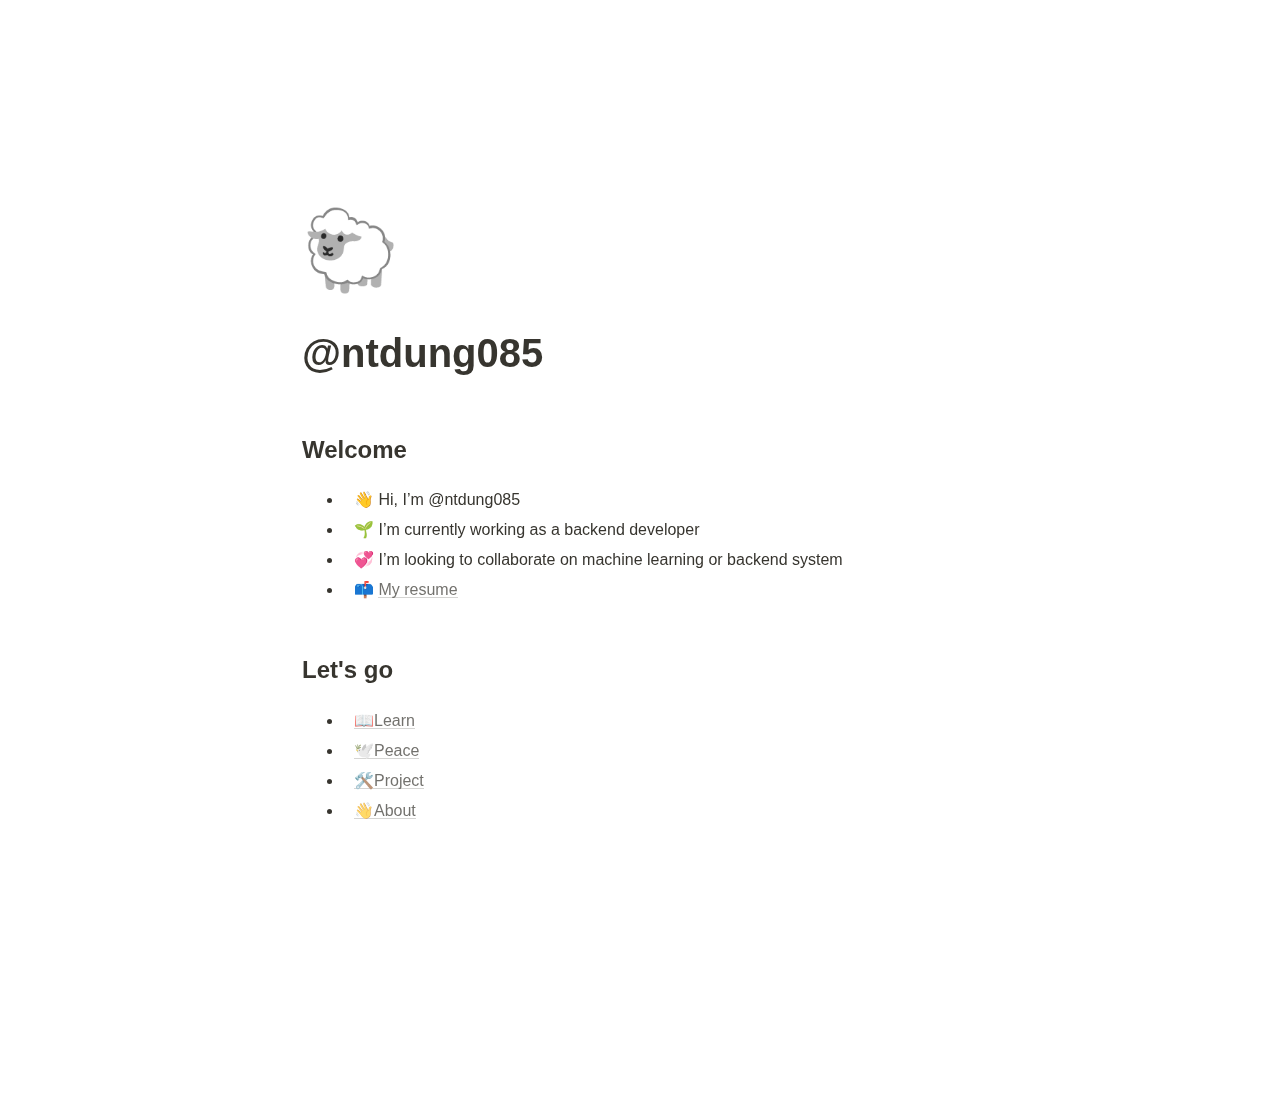
<file: index.html>
<!DOCTYPE html>
<html lang="en">

<head>
    <meta charset="utf-8">
    <meta name="viewport" content="width=device-width, initial-scale=1">
    <meta http-equiv="X-UA-Compatible" content="IE=edge">
    <title>ntdung085</title>
    <link rel="stylesheet" href="potion.css">
</head>

<body>
    <header>
        <!-- Top image (optional) -->
        <div class="background" style="background-image: url(https://source.unsplash.com/2800x400)">
        </div>

        <!-- Page icon (optional) -->
        <div class="icon">🐑</div>

        <!-- h1 here becomes the page title (also optional but you better have it) -->
        <h1>@ntdung085</h1>
    </header>
    <div class="content">
        <div class="wellcome">
            <h2>Welcome</h2>
            <ul>
                <li>👋 Hi, I’m @ntdung085</li>
                <li>🌱 I’m currently working as a backend developer</li>
                <li>💞️ I’m looking to collaborate on machine learning or backend system</li>
                <li>📫 <a href="https://www.overleaf.com/read/mhdfknqxdwst">My resume</a></li>
            </ul>
        </div>

    </div>
    <footer>
        <div class="sidebar">
            <h2>Let's go</h2>

            <ul>
                <li><a href="learn/learn.html">📖Learn</a></li>
                <li><a href="peace/peace.html">🕊️Peace</a></li>
                <li><a href="project/project.html">🛠️Project</a></li>
                <li><a href="index.html">👋About</a></li>

            </ul>
        </div>
    </footer>

</body>

</html>
</file>
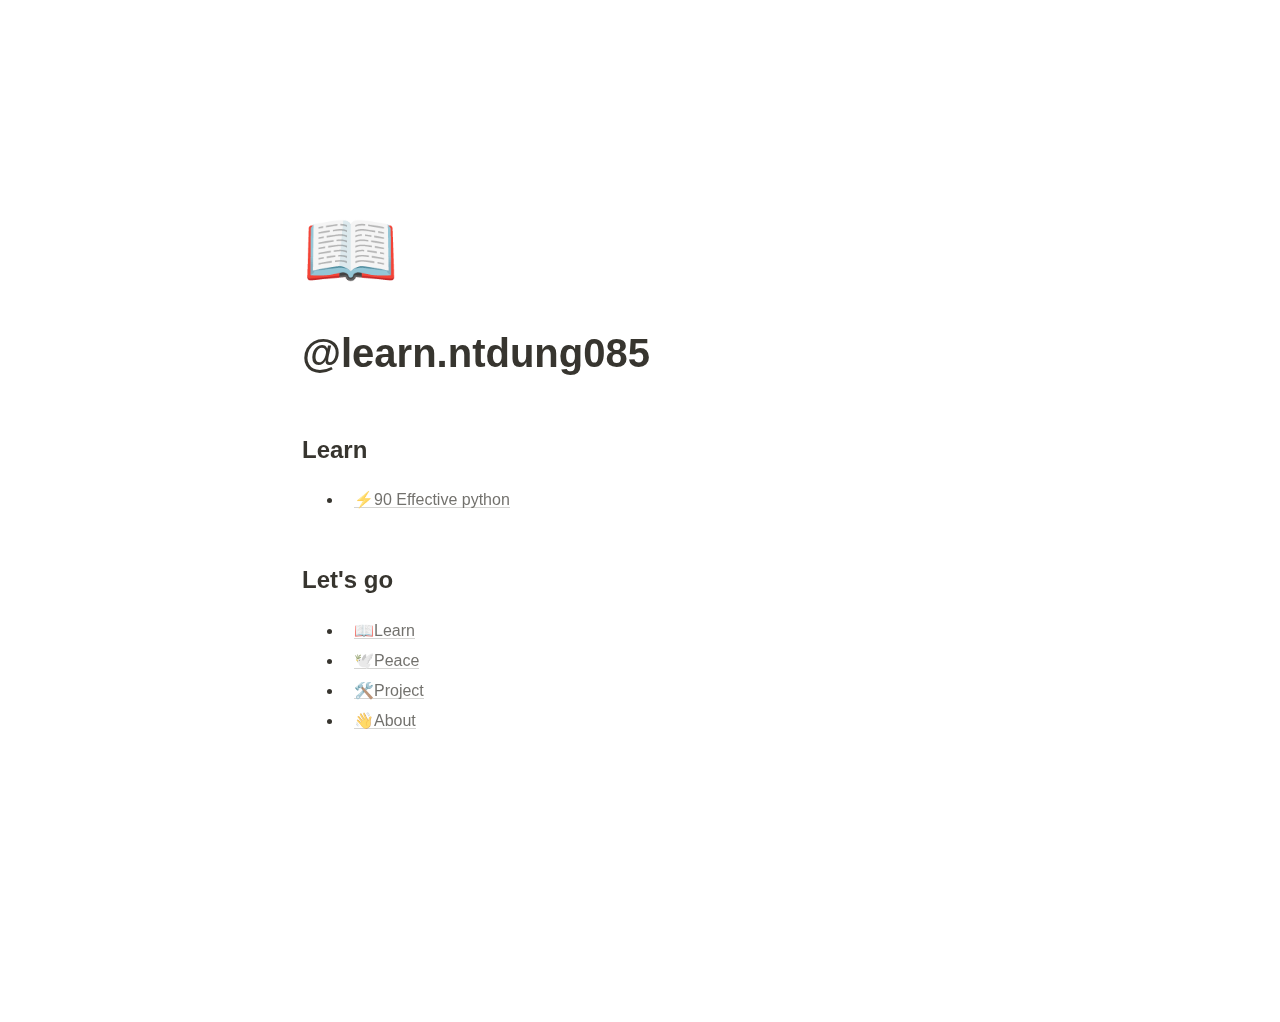
<file: learn/learn.html>
<!DOCTYPE html>
<html lang="en">

<head>
    <meta charset="UTF-8">
    <meta name="viewport" content="width=device-width, initial-scale=1.0">
    <title>ntdung085</title>
    <link rel="stylesheet" href="../potion.css">

</head>

<body>
    <header>
        <!-- Top image (optional) -->
        <div class="background" style="background-image: url(https://source.unsplash.com/2800x400)">
        </div>

        <!-- Page icon (optional) -->
        <div class="icon">📖</div>

        <!-- h1 here becomes the page title (also optional but you better have it) -->
        <h1>@learn.ntdung085</h1>



    </header>
    <div class="content">
        <div class="learn">
            <h2>Learn</h2>
            <ul>
                <li><a href="https://ntdung085.notion.site/Effective-Python-cd08e0626f814cb1a55bf400e9d5dbb9?pvs=4">⚡90
                        Effective python</a></li>
            </ul>
        </div>

    </div>


    <footer>
        <div class="sidebar">
            <h2>Let's go</h2>

            <ul>
                <li><a href="../learn/learn.html">📖Learn</a></li>
                <li><a href="../peace/peace.html">🕊️Peace</a></li>
                <li><a href="../project/project.html">🛠️Project</a></li>
                <li><a href="../index.html">👋About</a></li>

            </ul>
        </div>
    </footer>


</body>

</html>
</file>
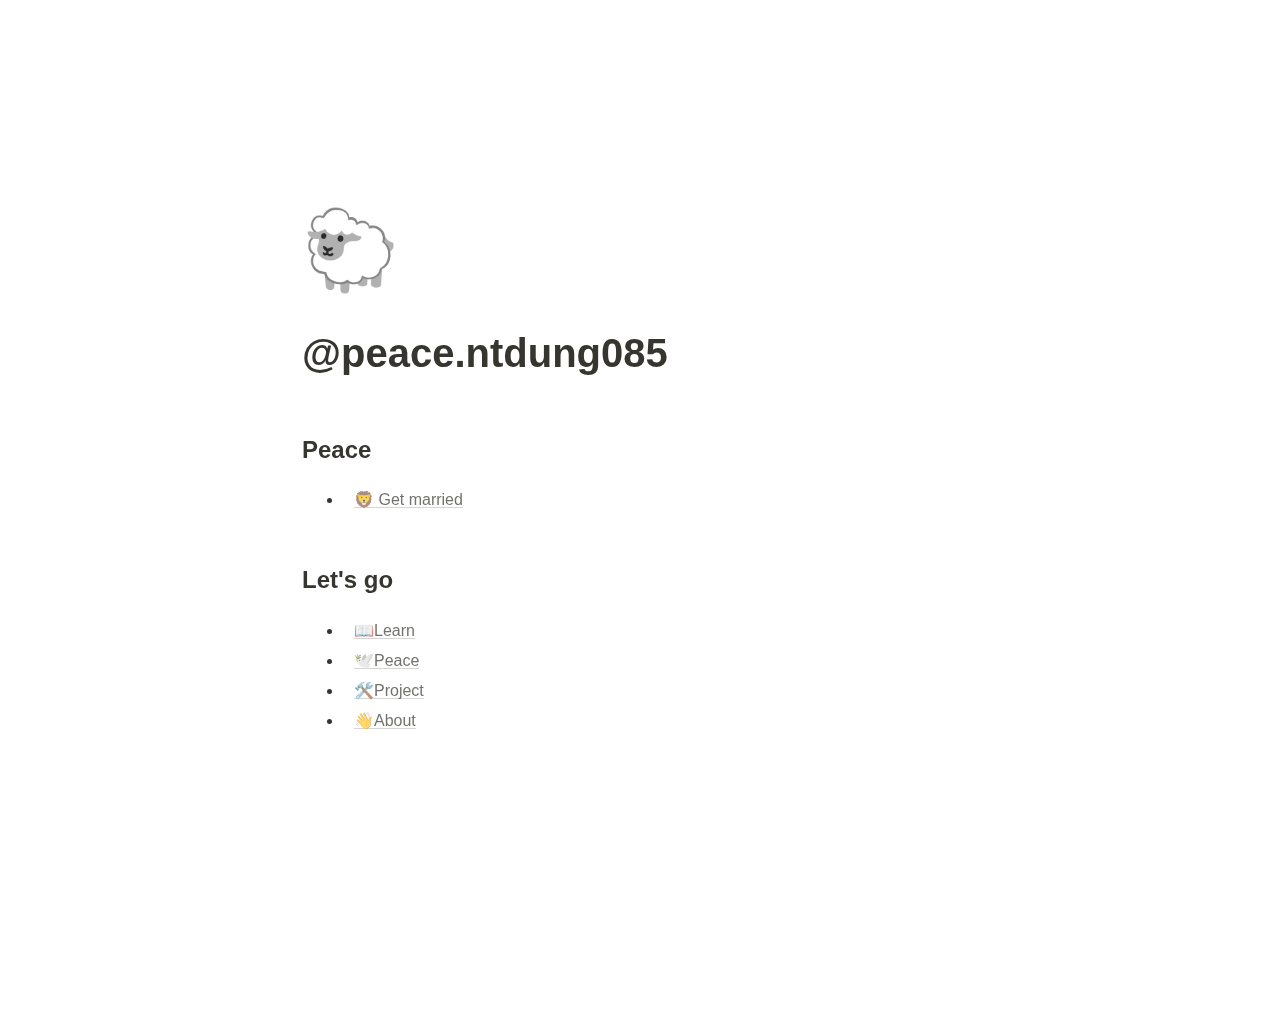
<file: peace/peace.html>
<!DOCTYPE html>
<html lang="en">

<head>
    <meta charset="UTF-8">
    <meta name="viewport" content="width=device-width, initial-scale=1.0">
    <title>ntdung085</title>
    <link rel="stylesheet" href="../potion.css">


</head>

<body>
    <header>
        <!-- Top image (optional) -->
        <div class="background" style="background-image: url(https://source.unsplash.com/2800x400)">
        </div>

        <!-- Page icon (optional) -->
        <div class="icon">🐑</div>

        <!-- h1 here becomes the page title (also optional but you better have it) -->
        <h1>@peace.ntdung085</h1>
    </header>

    <div class="content">
        <div class="peace">
            <h2>Peace</h2>
            <ul>

                <li> <a href="https://ntdung085.notion.site/Get-married-a127999dbfc749dda04f42fb6d40b34b">🦁 Get
                        married</a></li>









            </ul>
        </div>

    </div>

    <footer>
        <div class="sidebar">
            <h2>Let's go</h2>

            <ul>
                <li><a href="../learn/learn.html">📖Learn</a></li>
                <li><a href="../peace/peace.html">🕊️Peace</a></li>
                <li><a href="../project/project.html">🛠️Project</a></li>
                <li><a href="../index.html">👋About</a></li>

            </ul>
        </div>
    </footer>


</body>

</html>
</file>
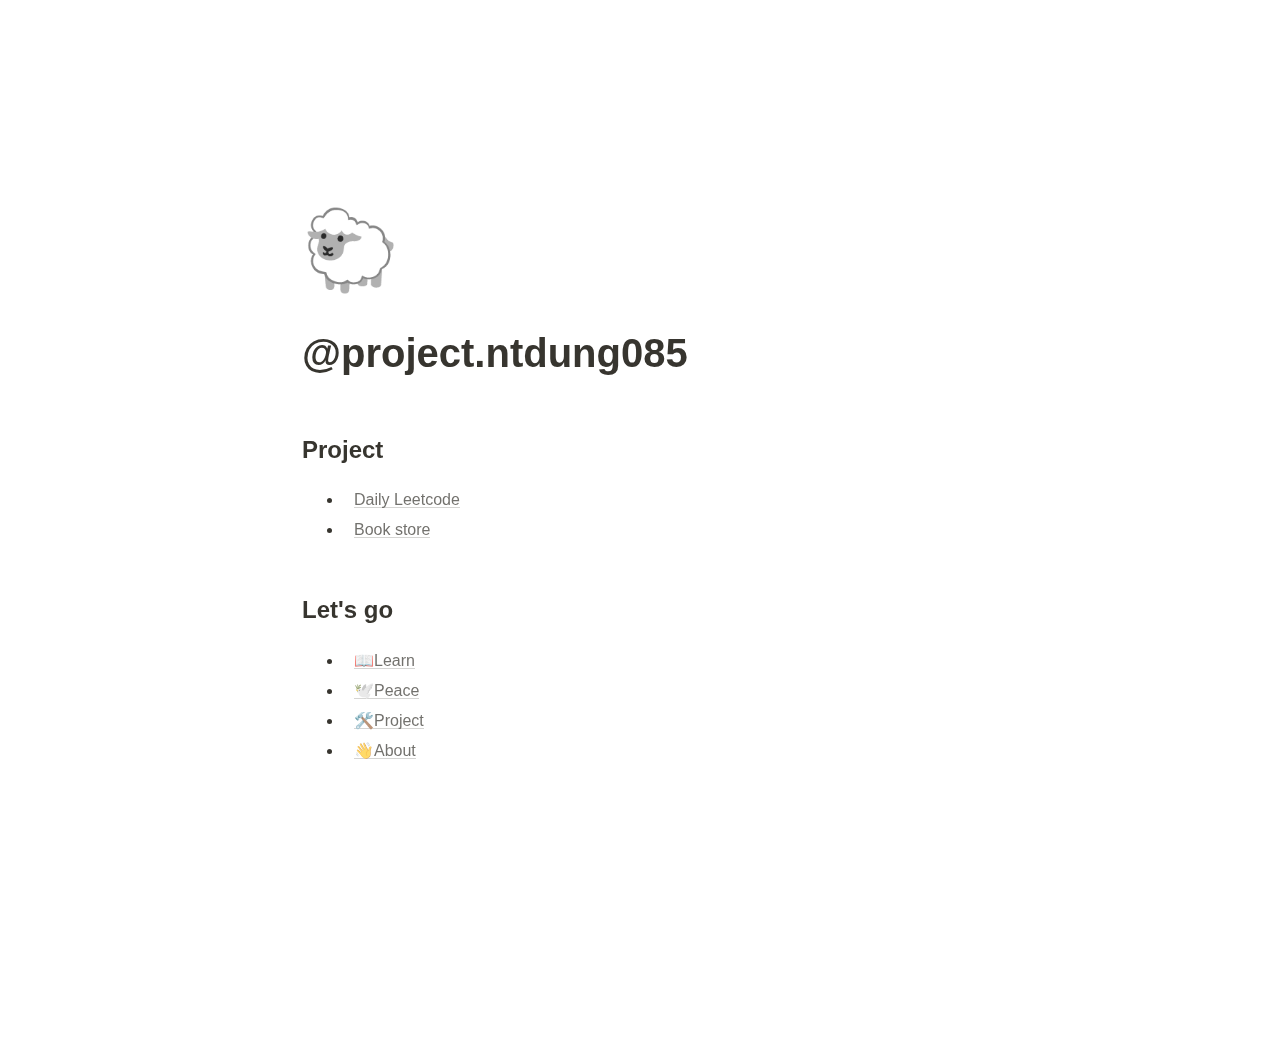
<file: project/project.html>
<!DOCTYPE html>
<html lang="en">

<head>
    <meta charset="UTF-8">
    <meta name="viewport" content="width=device-width, initial-scale=1.0">
    <title>ntdung085</title>
    <link rel="stylesheet" href="../potion.css">


</head>

<body>
    <header>
        <!-- Top image (optional) -->
        <div class="background" style="background-image: url(https://source.unsplash.com/2800x400)">
        </div>

        <!-- Page icon (optional) -->
        <div class="icon">🐑</div>

        <!-- h1 here becomes the page title (also optional but you better have it) -->
        <h1>@project.ntdung085</h1>
    </header>

    <div class="content">
        <div class="project">
            <h2>Project</h2>
            <ul>
                <li><a href="https://ntdung085.notion.site/Daily-Leetcode-3b133fcaaa9b4d0195b384287ae3778d?pvs=4">Daily
                        Leetcode</a></li>
                <li><a href="https://github.com/ntdung085/book-store-mern">Book store</a></li>
            </ul>
        </div>

    </div>

    <footer>
        <div class="sidebar">
            <h2>Let's go</h2>

            <ul>
                <li><a href="../learn/learn.html">📖Learn</a></li>
                <li><a href="../peace/peace.html">🕊️Peace</a></li>
                <li><a href="../project/project.html">🛠️Project</a></li>
                <li><a href="../index.html">👋About</a></li>

            </ul>
        </div>
    </footer>


</body>

</html>
</file>
<file: potion.css>
*,
*::before,
*::after {
    box-sizing: border-box;
    line-height: 1.5;
    backface-visibility: hidden;
}

:root {
    font-variant-ligatures: common-ligatures;
    text-rendering: optimizeLegibility;
    font-smoothing: antialiased;
    font-family: -apple-system, BlinkMacSystemFont, "Segoe UI", Helvetica, "Apple Color Emoji", Arial, sans-serif, "Segoe UI Emoji", "Segoe UI Symbol";
}

button,
input,
textarea,
label {
    cursor: pointer;
}

[hidden] {
    display: none;
}

::selection {
    background: rgba(219, 45, 161, 0.3);
}

body {
    margin: 0;
    padding-top: 108px;
    color: rgb(55, 53, 47);
    font-size: 16px;
    padding-bottom: 30vh;
}

body > :not(table):not(blockquote):not(img):not(pre):not(main),
main > :not(table):not(blockquote):not(img):not(pre) {
    padding-left: 16px;
    padding-right: 16px;
    margin: 0 auto;
    max-width: 708px;
}

header .icon {
    display: inline-block;
    content: attr(data-icon);
    font-size: 78px;
}

header .background {
    height: 250px;
    position: absolute;
    top: 0;
    left: 0;
    right: 0;
    z-index: -1;
}

header .background + .icon {
    margin-top: 84px;
}

header .background + h1 {
    margin-top: 175px;
}

h1 {
    margin: 0 auto;
    font-weight: 600;
    font-size: 1.875em;
    line-height: 1.3;
    padding-top: 2em;
    padding-bottom: 7px;
}

header h1 {
    margin: 0 auto;
    font-weight: 700;
    line-height: 1.2;
    font-size: 40px;
    padding-bottom: 23px;
    padding-top: 20px;
}

h2 {
    margin: 0 auto;
    font-weight: 600;
    font-size: 1.5em;
    line-height: 1.3;
    padding-top: 1.4em;
    padding-bottom: 4px;
}

h3 {
    margin: 0 auto;
    font-weight: 600;
    font-size: 1.25em;
    line-height: 1.3;
    padding-top: 1em;
    padding-bottom: 4px;
}

p {
    word-break: break-word;
    padding-top: 3px;
    padding-bottom: 3px;
    margin-block-start: 0;
    margin-block-end: 0;
    margin-top: 2px !important;
    margin-bottom: 2px !important;
}

blockquote {
    border-left: 3px solid;
    padding-left: 13px;
    padding-right: 0.9em;
    margin-top: 8px;
    margin-bottom: 4px;
    font-size: 1.2em;
    line-height: 1.5;
    margin-left: auto;
    margin-right: auto;
    max-width: 676px;
}

ol {
    list-style-position: inside; 
    padding-left: 22px !important;
}

ul {
    list-style-position: inside;
    padding-left: 25px !important;
}

li {
    padding-top: 3px;
    padding-bottom: 3px;
}

li::before {
    content: '';
    display: inline;
    padding-left: 5px;
}

hr {
    border: none;
    padding: 2px 0;
    padding-top: 7px;
    border-bottom: 1px solid rgba(55, 53, 47, 0.09);
    max-width: 676px !important;
}

.table-wrapper {
    -webkit-overflow-scrolling: touch;
    overflow-y: scroll;
}

table {
    min-width: 100%;
    font-size: 14px;
    border-collapse: collapse;
    margin-top: 4px;
    border-top: 1px solid rgba(55, 53, 47, 0.16);
    overflow-y: auto;
    margin-bottom: 38px;
}

table caption {
    text-align: left;
    font-weight: 600;
    font-size: 20px;
    line-height: 1.2;
    padding-top: 6px;
    padding-bottom: 9px;
}

td {
    border-bottom: 1px solid rgba(55, 53, 47, 0.16);
    padding: 5px 8px 6px;
    min-width: 100px;
}

td:not(:last-child) {
    border-right: 1px solid rgba(55, 53, 47, 0.16);
}

th {
    text-align: left;
    border-bottom: 1px solid rgba(55, 53, 47, 0.16);
    padding: 5px 8px 6px;
    font-weight: normal;
    color: rgba(55, 53, 47, 0.6);
    min-width: 100px;
}

th:not(:last-child) {
    border-right: 1px solid rgba(55, 53, 47, 0.16);
}

td > [class^='b-'],
th > [class^='b-'] {
    line-height: 1.5;
    border-radius: 3px;
    padding: 0.1em 0.4em;
    white-space: nowrap;
}

code {
    font-family: "SFMono-Regular", Consolas, "Liberation Mono", Menlo, Courier, monospace;
    line-height: normal;
    background: rgba(135,131,120,0.15);
    color: #EB5757;
    border-radius: 3px;
    font-size: 85%;
    padding: 0.2em 0.4em;
}

pre {
    font-family: "SFMono-Regular", Consolas, "Liberation Mono", Menlo, Courier, monospace;
    line-height: normal;
    border-radius: 3px;
    font-size: 85%;
    padding: 30px 16px;
    margin: 16px auto;
    max-width: 676px;
    background: rgb(247, 246, 243) none repeat scroll 0% 0%;
}

a {
    color: inherit;
    opacity: 0.7;
    transition: opacity 100ms ease-in;
    text-decoration: none;
    background: url('data:image/svg+xml;charset=utf8,%3Csvg xmlns="http://www.w3.org/2000/svg" width="1" height="1"%3E%3Crect x="0" y="0" width="1" height="0.3" fill="rgb(55, 53, 47)"/%3E%3C/svg%3E') left bottom repeat-x;
}

a:hover {
    opacity: 1;
}

img {
    display: block;
    margin: 0.5em auto;
    height: auto;
    padding-left: 16px;
    padding-right: 16px;
    max-width: 100%;
}

.c-gray {
    color: rgba(55, 53, 47, 0.6);
}

.b-gray {
    background: rgb(235, 236, 237) none repeat scroll 0% 0%;
}

.c-brown {
    color: rgb(100, 71, 58);
}

.b-brown {
    background: rgb(233, 229, 227) none repeat scroll 0% 0%;
}

.c-orange {
    color: rgb(217, 115, 13);
}

.b-orange {
    background: rgb(250, 235, 221) none repeat scroll 0% 0%;
}

.c-yellow {
    color: rgb(223, 171, 1);
}

.b-yellow {
    background: rgb(251, 243, 219) none repeat scroll 0% 0%;
}

.c-green {
    color: rgb(15, 123, 108);
}

.b-green {
    background: rgb(221, 237, 234) none repeat scroll 0% 0%;
}

.c-blue {
    color: rgb(11, 110, 153);
}

.b-blue {
    background: rgb(221, 235, 241) none repeat scroll 0% 0%;
}

.c-purple {
    color: rgb(105, 64, 165);
}

.b-purple {
    background: rgb(234, 228, 242) none repeat scroll 0% 0%;
}

.c-pink {
    color: rgb(173, 26, 114);
}

.b-pink {
    background: rgb(244, 223, 235) none repeat scroll 0% 0%;
}

.c-red {
    color: rgb(224, 62, 62);
}

.b-red {
    background: rgb(251, 228, 228) none repeat scroll 0% 0%;
}
</file>
